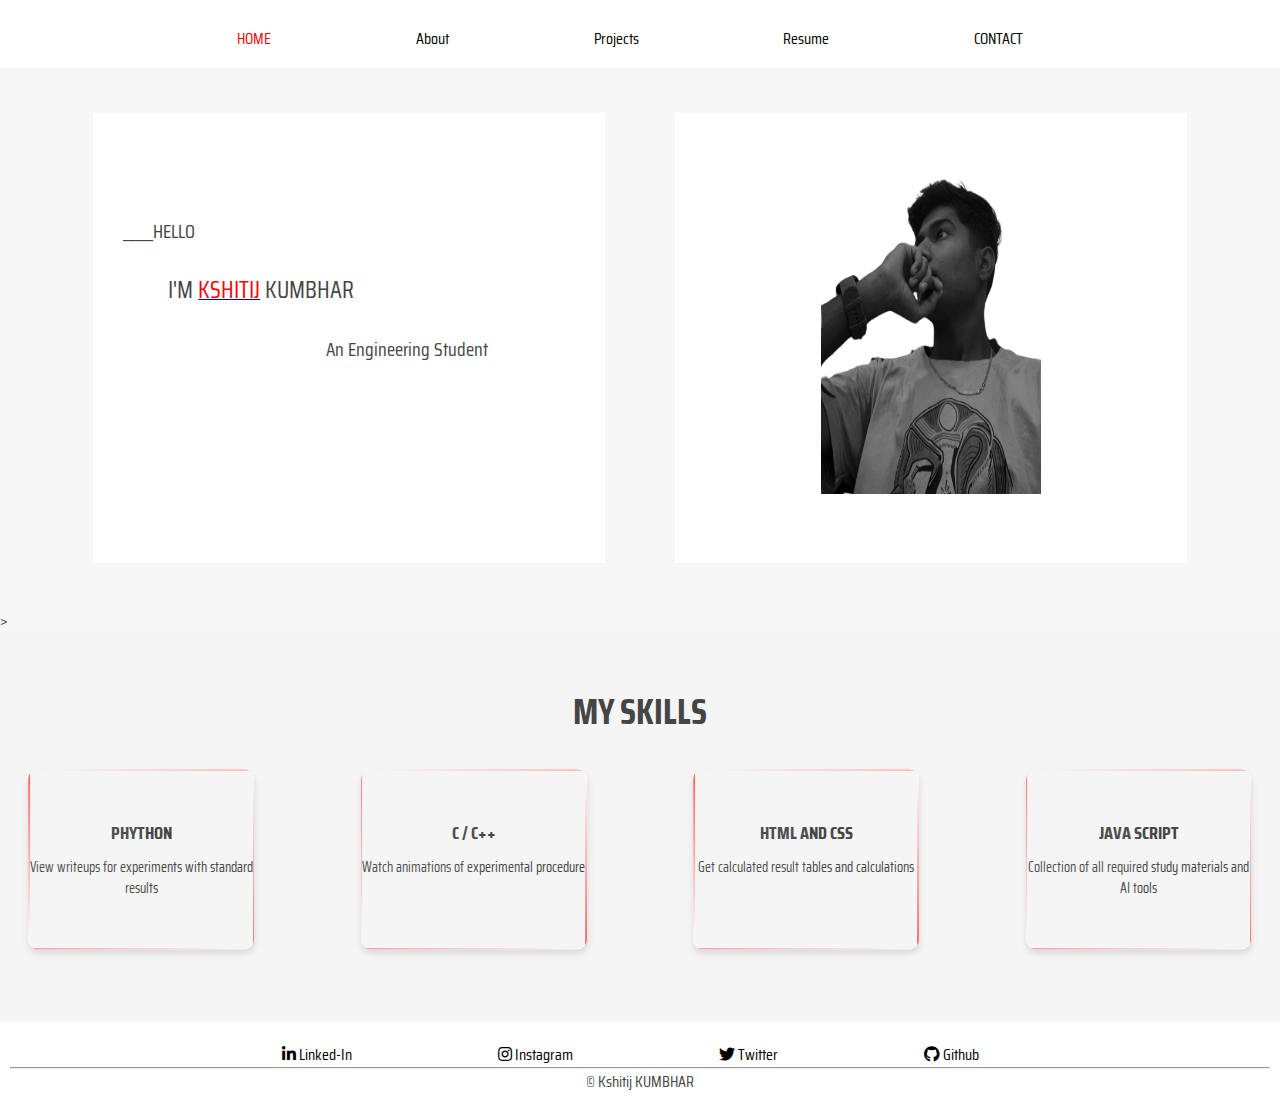
<file: index.html>
<!DOCTYPE html>
<html lang="en">
  <head>
    <meta charset="UTF-8" />
    <meta name="viewport" content="width=device-width, initial-scale=1.0" />
    <title>Mechanics Educational Website</title>
    <link rel="stylesheet" href="style.css" />
    <link rel="stylesheet"href="https://fonts.googleapis.com/icon?family=Material+Icons"/>
    <link rel="stylesheet" href="https://cdnjs.cloudflare.com/ajax/libs/font-awesome/5.15.3/css/all.min.css"/>
  </head>
  <body>
    <header>
      <nav>
        <ul>
          <li><a href="index.html"><span style="color: red">HOME</span></a></li>
          <li><a href="about.html">About</a></li>
          <li><a href="projects.html">Projects</a></li>
          <li><a href="resume.html">Resume</a></li>
          <li><a href="contact.html" class="hyper">CONTACT</a>
            <ul>
                <li><a href="tel:7058157357" class="hyper">CALL</a></li>
                <li><a href=mailto:"kumbharkshitij06@gmail.com" class="hyper">MAIL</a></li>
                <li><a href="./massage.html" class="hyper">JOIN ME</a></li>
            </ul></li>
        </ul>
      </nav>
    </header>
    <main>
      <section class="hero">
        <div class="sec1"><div class="hello">_____HELLO</div>
        <div class="name">I'M <a href="resume.html" class="kshitij"><span class="spa" style="color: red">KSHITIJ</span></a> KUMBHAR</div>
        <div class="info">An Engineering Student</div></div>
        <div class="sec2">
          <img src="pic.png"alt="LOADING" >
        </div>
      </section>
      >
      <section class="features">
        <h2>MY SKILLS</h2>
        <div class="feature-grid">
          <div class="feature">
            
              <span></span>
              <span></span>
              <span></span>
              <span></span>
              <h3>PHYTHON</h3>
              <p>View writeups for experiments with standard results</p>
            
          </div>

          <div class="feature">
              <span></span>
              <span></span>
              <span></span>
              <span></span>
              
              <h3> C / C++</h3>
              <p>Watch animations of experimental procedure</p>
        
          </div>

          <div class="feature">
            
              <span></span>
              <span></span>
              <span></span>
              <span></span>
              
              <h3>HTML AND CSS</h3>
              <p>Get calculated result tables and calculations</p>
            
          </div>

          <div class="feature"> 
            
              <span></span>
              <span></span>
              <span></span>
              <span></span>
              <h3>JAVA SCRIPT</h3>
              <p>Collection of all required study materials and AI tools</p>
            
          </div>
        </div>
      </section>
    </main>
    <footer>
      <nav>
        <ul>
          <li><a href="https://www.linkedin.com/in/kshitij-kumbhar-4129712a3/" class="hyper"> <i class="fab fa-linkedin-in"></i>  Linked-In</a></li>
          <li><a href="https://www.instagram.com/kshitij___x07/" class="hyper"><i class="fab fa-instagram"></i>  Instagram</a></li>
          <li><a href="#" class="hyper"><i class="fab fa-twitter"></i>  Twitter</a></li>
          <li><a href="https://github.com/kshitijx07" class="hyper"><i class="fab fa-github"></i>  Github</a></li>
        </ul>
      </nav>
      <hr>
      <p>&copy Kshitij KUMBHAR</p>
    </footer>
  </body>
</html>
</file>
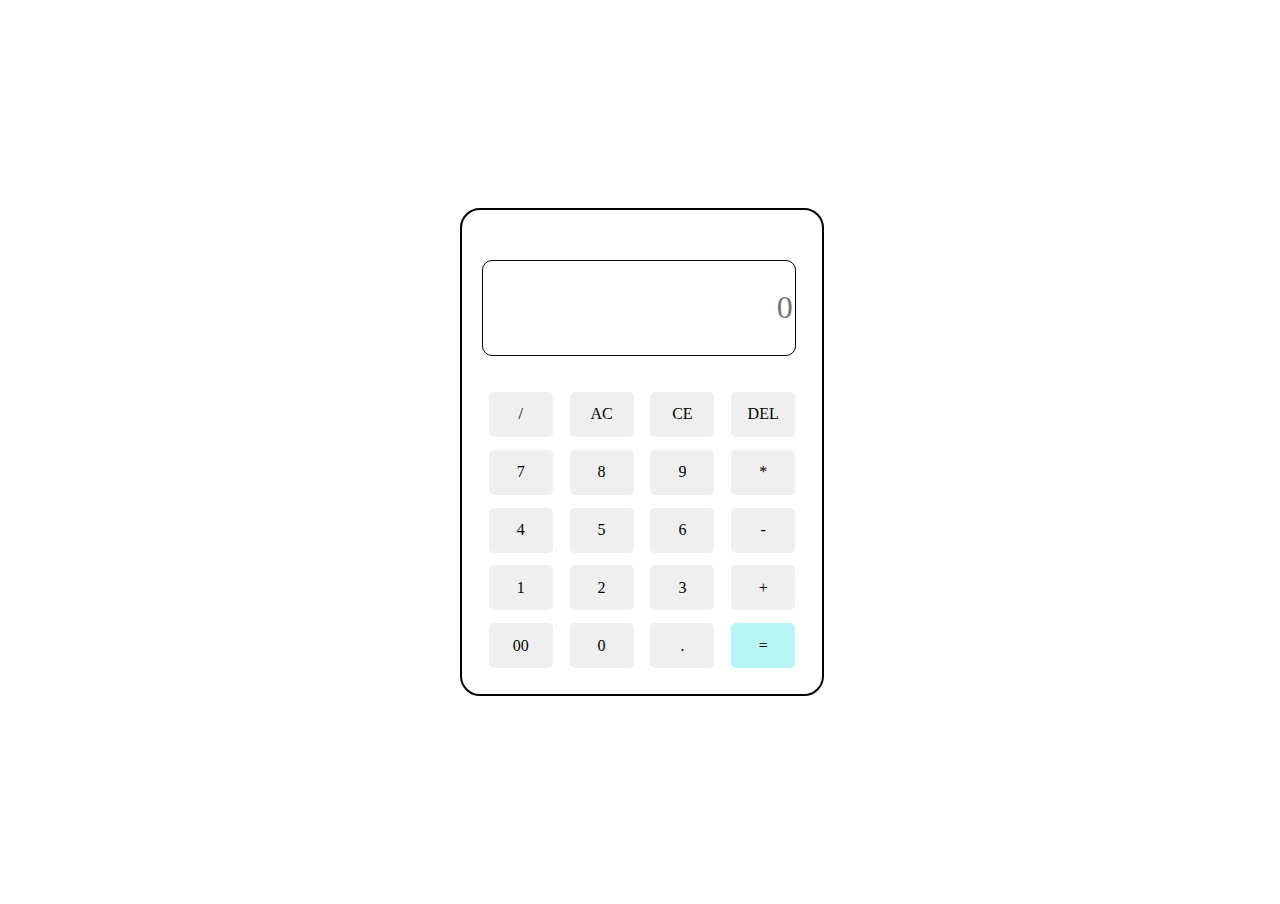
<file: BASIC CACULATOR/index.html>
<!DOCTYPE html>
<html lang="en">
<head>
    <meta charset="UTF-8">
    <meta name="viewport" content="width=device-width, initial-scale=1.0">
    <title>Document</title>
    <link rel="stylesheet" href="style.css">
    
</head>
<body>
    <div class="cla">
        <input type="text" placeholder="0" id="inputBox">
        <div>
            <button>/</button>
            <button>AC</button>
            <button>CE</button>
            <button>DEL</button>
        </div>
        
        <div>
            <button>7</button>
            <button>8</button>
            <button>9</button>
            <button>*</button>
        </div>
        <div>
            <button>4</button>
            <button>5</button>
            <button>6</button>
            <button> - </button>
        </div>
        <div>
            <button>1</button>
            <button>2</button>
            <button>3</button>
            <button>+</button>
        </div>
        <div>
            <button>00</button>
            <button>0</button>
            <button>.</button>
            <button id="eq">=</button>
        </div>
    </div>
    <script src="java.js"></script>
</body>
</html>
</file>
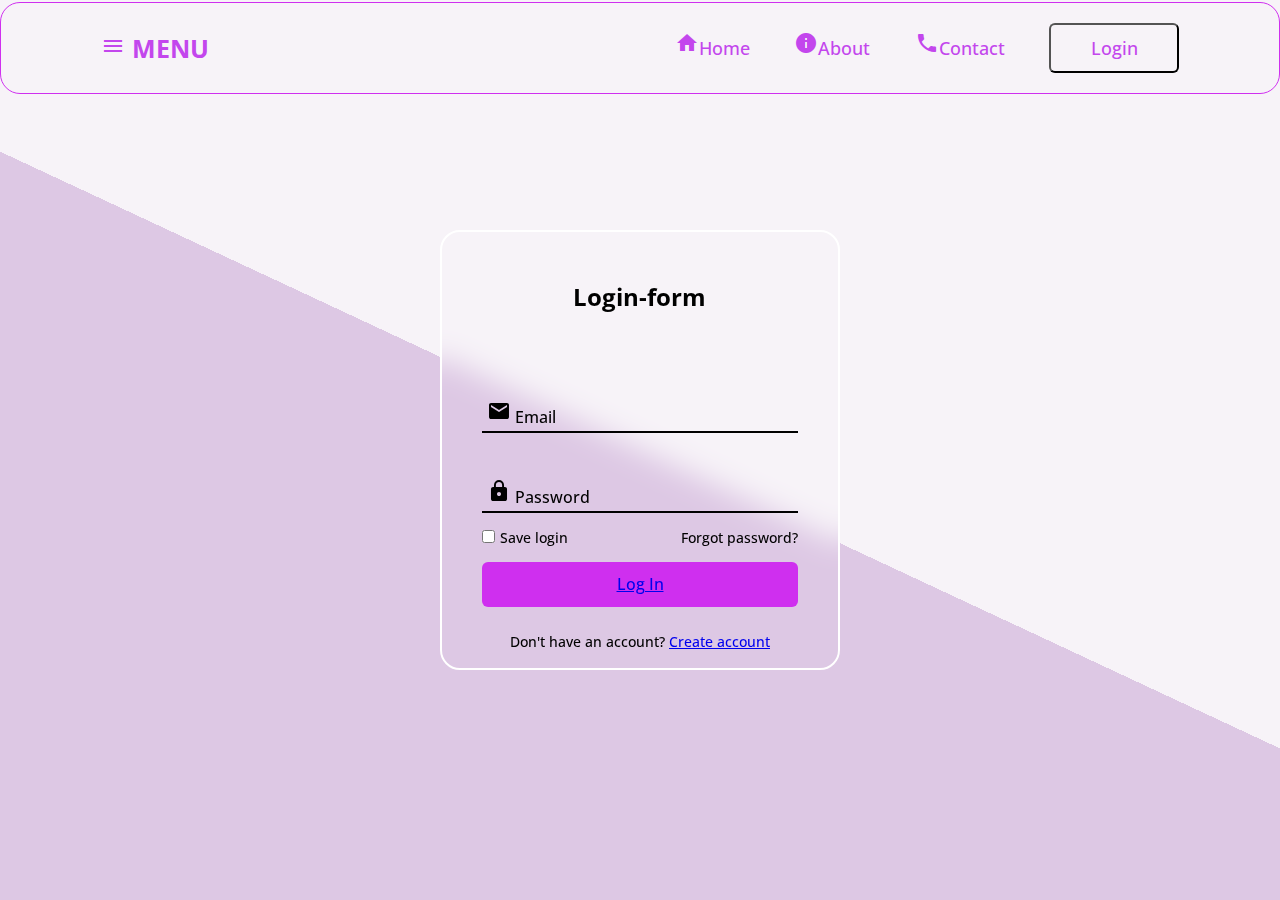
<file: profectional login page/index.html>
<!DOCTYPE html>
<html lang="en">
<head>
    <meta charset="UTF-8">
    <meta name="viewport" content="width=device-width, initial-scale=1.0">
    <title>Login-Page</title>
    <link rel="stylesheet" href="style.css">
    <link
    rel="stylesheet"
    href="https://fonts.googleapis.com/icon?family=Material+Icons"
  />
</head>
<body>
    <div class="header">
        <header>
            <h2 class="logo"><i class="material-icons">menu</i>  MENU</h2>
            <nav class="navi">
                <a href="#"><i class="material-icons">home</i>Home</a>
                <a href="#"><i class="material-icons">info</i>About </a>
                <a href="#"><i class="material-icons">call</i>Contact</a>
                <button class="login">Login</button>
            </nav>
        </header>

    </div >
    
    <div class="wapper">
        <div class="formbox"> 
            <Form>
                <div class="h2"><h2>Login-form</h2></div>
            <div class="input-field">
                <input type="text" required />
                <label><i class="material-icons">email</i> Email</label>
            </div>
            <div class="input-field">
                <input type="password" required />
                <label><i class="material-icons">lock</i> Password</label>
            </div>
            <div class="forget">
                <label for="Save-login">
                    <input type="checkbox" id="Save-login" />Save login
                </label>
                <a href="#">Forgot password?</a>
            </div>
            <button type="submit" class="btn"><a href="./project-1 im/practice web.html">Log In</a></button>
            <div class="Create-account">
                <p>Don't have an account? <a href="#">Create account</a></p>
            </div>
            </Form>
        </div>

    </div>
</body>
</html>
</file>
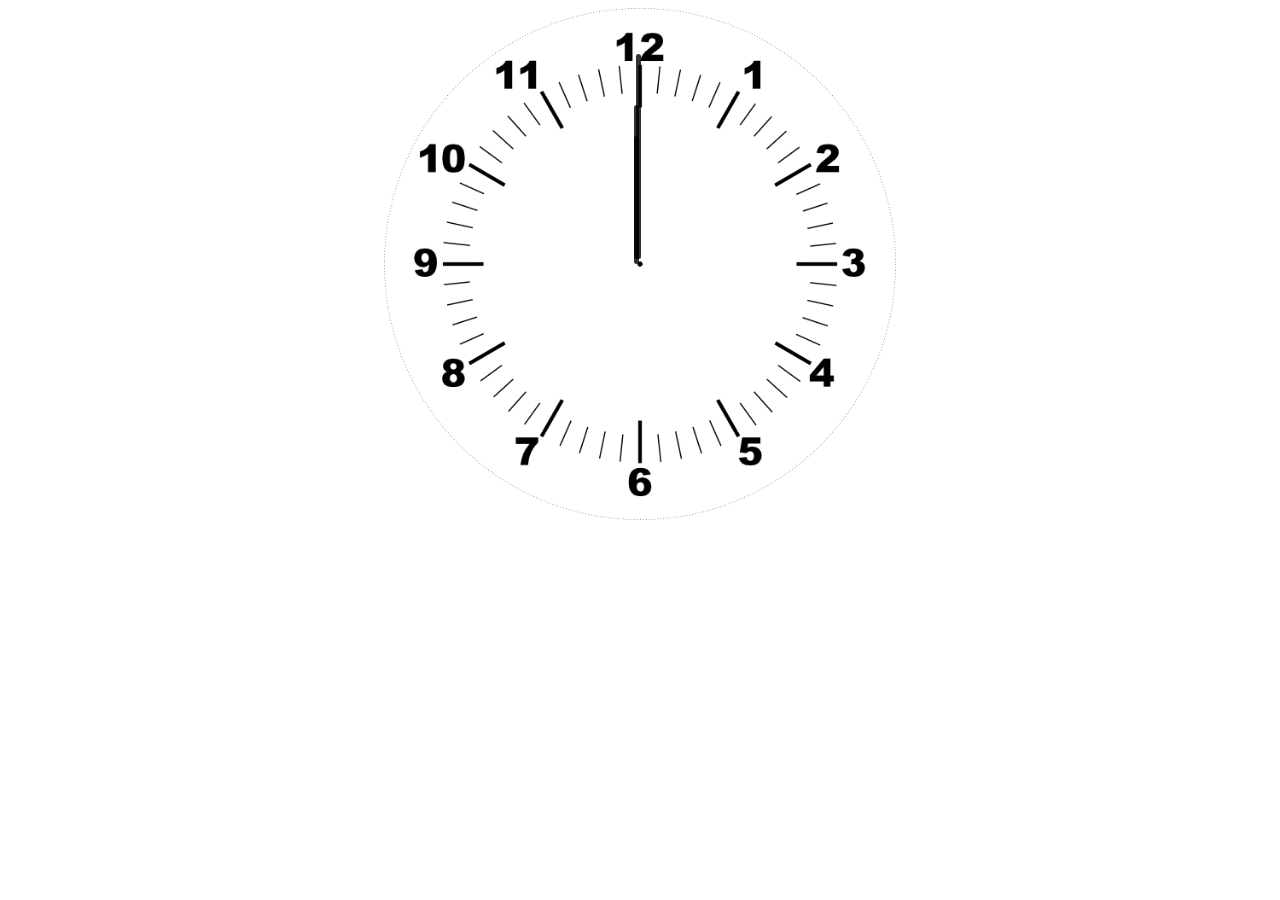
<file: Project-2 Clock/index.html>
<!DOCTYPE html>
<html lang="en">
<head>
    <meta charset="UTF-8">
    <meta name="viewport" content="width=device-width, initial-scale=1.0">
    <title>Clock</title>
    <link rel="stylesheet" href="style.css">
    <script src="work.js"></script>
</head>
<body>
    <div id="clockContainer">
        <div id="hour"></div>
        <div id="minute"></div>
        <div id="second"></div>
    </div>
</body>
</html>
</file>
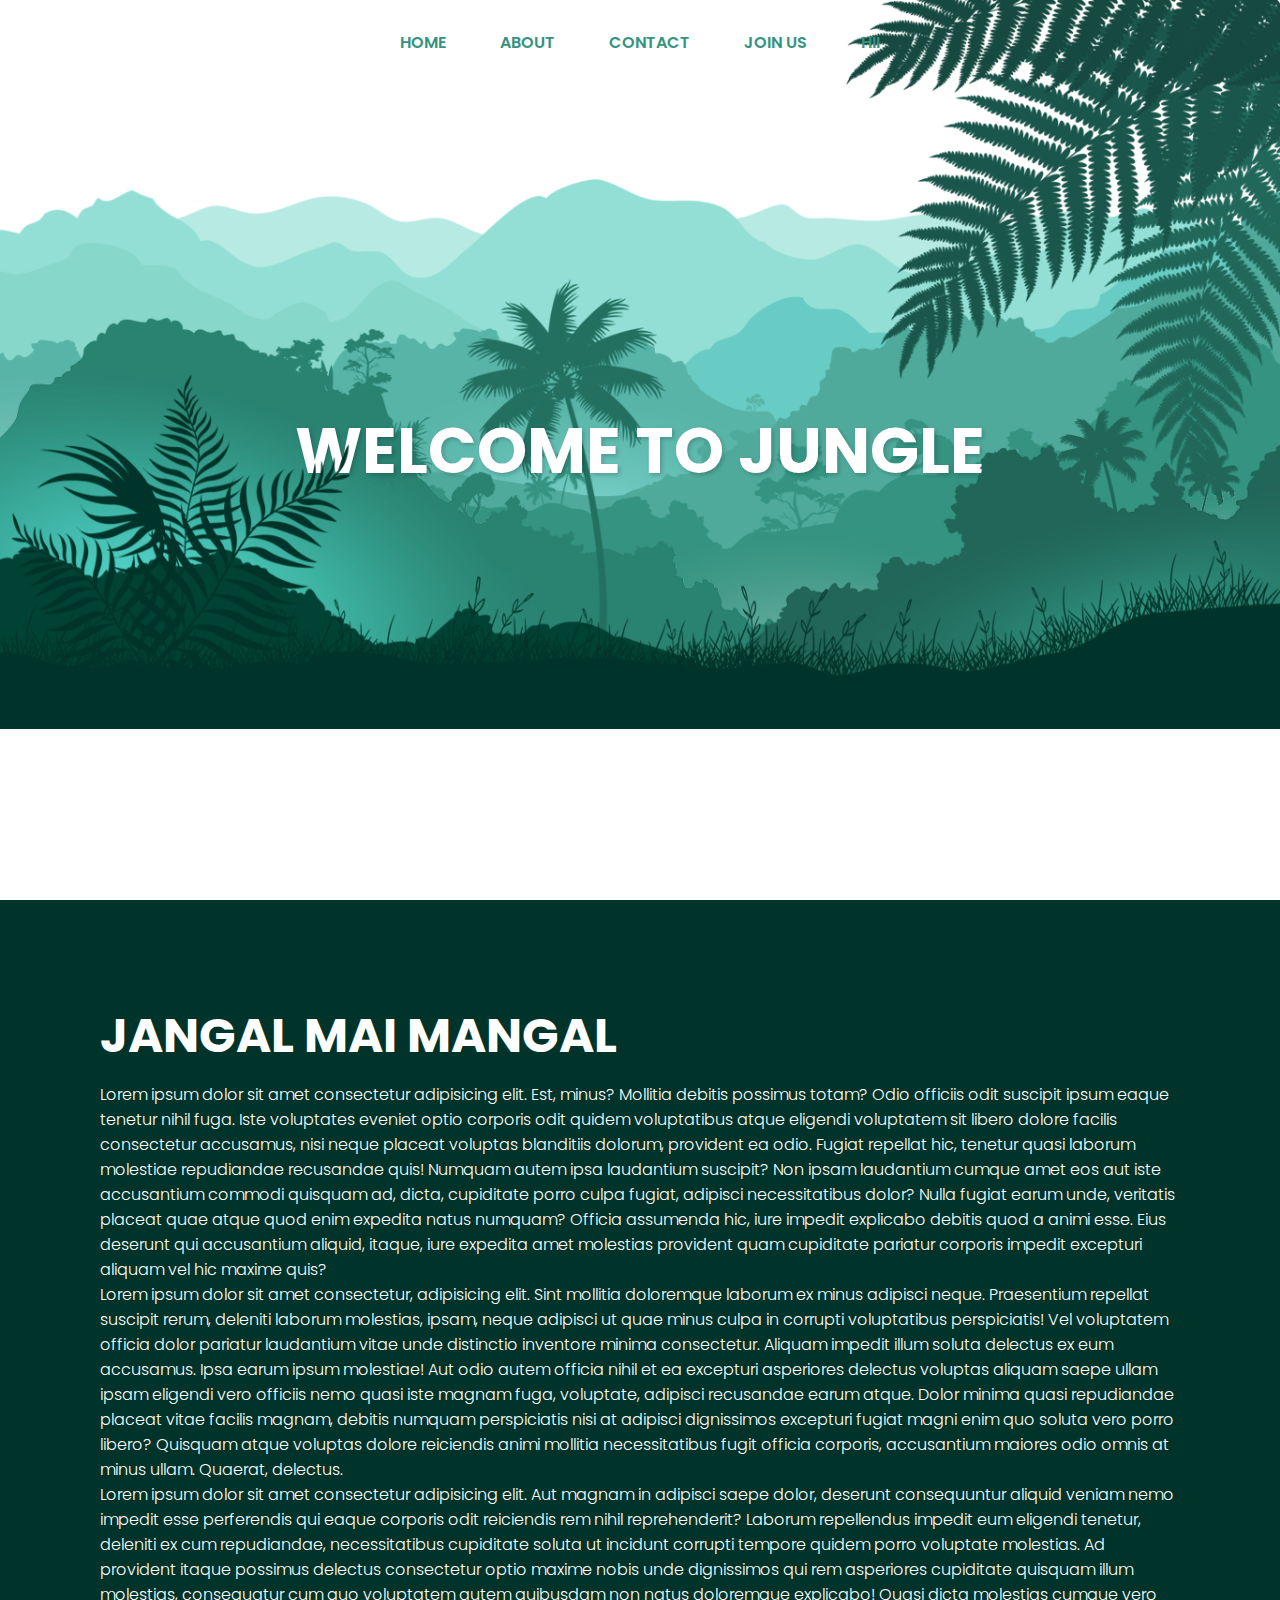
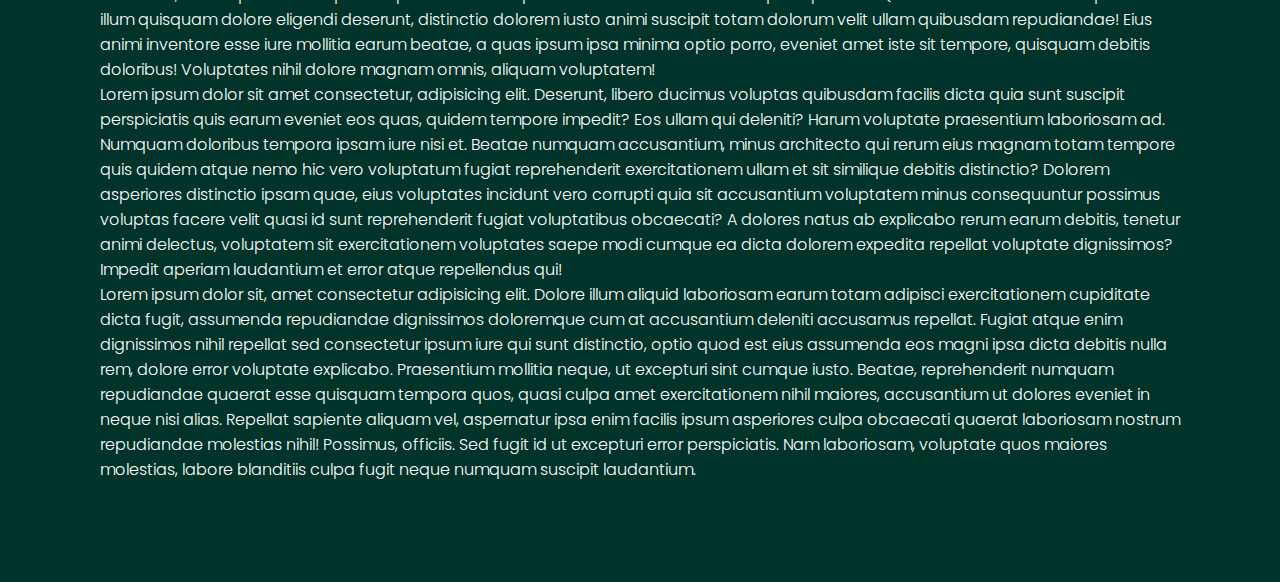
<file: Project-5 Parallax web/index.html>
<!DOCTYPE html>
<html lang="en">


<head>
    <meta charset="UTF-8">
    <meta http-equiv="X-UA-Compatible" content="IE=edge">
    <meta name="viewport" content="width=device-width, initial-scale=1.0">
    <title>Parallax Scrolling Website</title>
    <link rel="stylesheet" href="style.css">
    
</head>

<body>
    <header>
        <nav class="navigation">
            <a href="#">HOME</a>
            <a href="#">ABOUT</a>
            <a href="#">CONTACT</a>
            <a href="#">JOIN US</a>
            <a href="#">HII</a>
        </nav>
    </header>
    <section class="parallax">
        <img src="hill1.png" alt="none" id="hill1">
        <img src="hill2.png" alt="none" id="hill2">
        <img src="hill3.png" alt="none" id="hill3">
        <img src="hill4.png" alt="none" id="hill4">
        <img src="hill5.png" alt="none" id="hill5">
        <img src="tree.png" alt="none" id="tree">
        <h2 id="text">WELCOME TO JUNGLE</h2>
        <img src="leaf.png" alt="none" id="leaf">
        <img src="hill5.png" alt="none" id="hill5">
        <img src="plant.png" alt="none" id="plant">
    </section>
    <section class="sec">
        <h2>JANGAL MAI MANGAL</h2>
        <p>Lorem ipsum dolor sit amet consectetur adipisicing elit. Est, minus? Mollitia debitis possimus totam? Odio officiis odit suscipit ipsum eaque tenetur nihil fuga. Iste voluptates eveniet optio corporis odit quidem voluptatibus atque eligendi voluptatem sit libero dolore facilis consectetur accusamus, nisi neque placeat voluptas blanditiis dolorum, provident ea odio. Fugiat repellat hic, tenetur quasi laborum molestiae repudiandae recusandae quis! Numquam autem ipsa laudantium suscipit? Non ipsam laudantium cumque amet eos aut iste accusantium commodi quisquam ad, dicta, cupiditate porro culpa fugiat, adipisci necessitatibus dolor? Nulla fugiat earum unde, veritatis placeat quae atque quod enim expedita natus numquam? Officia assumenda hic, iure impedit explicabo debitis quod a animi esse. Eius deserunt qui accusantium aliquid, itaque, iure expedita amet molestias provident quam cupiditate pariatur corporis impedit excepturi aliquam vel hic maxime quis?
            <br>
            Lorem ipsum dolor sit amet consectetur, adipisicing elit. Sint mollitia doloremque laborum ex minus adipisci neque. Praesentium repellat suscipit rerum, deleniti laborum molestias, ipsam, neque adipisci ut quae minus culpa in corrupti voluptatibus perspiciatis! Vel voluptatem officia dolor pariatur laudantium vitae unde distinctio inventore minima consectetur. Aliquam impedit illum soluta delectus ex eum accusamus. Ipsa earum ipsum molestiae! Aut odio autem officia nihil et ea excepturi asperiores delectus voluptas aliquam saepe ullam ipsam eligendi vero officiis nemo quasi iste magnam fuga, voluptate, adipisci recusandae earum atque. Dolor minima quasi repudiandae placeat vitae facilis magnam, debitis numquam perspiciatis nisi at adipisci dignissimos excepturi fugiat magni enim quo soluta vero porro libero? Quisquam atque voluptas dolore reiciendis animi mollitia necessitatibus fugit officia corporis, accusantium maiores odio omnis at minus ullam. Quaerat, delectus.
            <br>
            Lorem ipsum dolor sit amet consectetur adipisicing elit. Aut magnam in adipisci saepe dolor, deserunt consequuntur aliquid veniam nemo impedit esse perferendis qui eaque corporis odit reiciendis rem nihil reprehenderit? Laborum repellendus impedit eum eligendi tenetur, deleniti ex cum repudiandae, necessitatibus cupiditate soluta ut incidunt corrupti tempore quidem porro voluptate molestias. Ad provident itaque possimus delectus consectetur optio maxime nobis unde dignissimos qui rem asperiores cupiditate quisquam illum molestias, consequatur cum quo voluptatem autem quibusdam non natus doloremque explicabo! Quasi dicta molestias cumque vero illum quisquam dolore eligendi deserunt, distinctio dolorem iusto animi suscipit totam dolorum velit ullam quibusdam repudiandae! Eius animi inventore esse iure mollitia earum beatae, a quas ipsum ipsa minima optio porro, eveniet amet iste sit tempore, quisquam debitis doloribus! Voluptates nihil dolore magnam omnis, aliquam voluptatem!
            <br>
            Lorem ipsum dolor sit amet consectetur, adipisicing elit. Deserunt, libero ducimus voluptas quibusdam facilis dicta quia sunt suscipit perspiciatis quis earum eveniet eos quas, quidem tempore impedit? Eos ullam qui deleniti? Harum voluptate praesentium laboriosam ad. Numquam doloribus tempora ipsam iure nisi et. Beatae numquam accusantium, minus architecto qui rerum eius magnam totam tempore quis quidem atque nemo hic vero voluptatum fugiat reprehenderit exercitationem ullam et sit similique debitis distinctio? Dolorem asperiores distinctio ipsam quae, eius voluptates incidunt vero corrupti quia sit accusantium voluptatem minus consequuntur possimus voluptas facere velit quasi id sunt reprehenderit fugiat voluptatibus obcaecati? A dolores natus ab explicabo rerum earum debitis, tenetur animi delectus, voluptatem sit exercitationem voluptates saepe modi cumque ea dicta dolorem expedita repellat voluptate dignissimos? Impedit aperiam laudantium et error atque repellendus qui!
            <br>
            Lorem ipsum dolor sit, amet consectetur adipisicing elit. Dolore illum aliquid laboriosam earum totam adipisci exercitationem cupiditate dicta fugit, assumenda repudiandae dignissimos doloremque cum at accusantium deleniti accusamus repellat. Fugiat atque enim dignissimos nihil repellat sed consectetur ipsum iure qui sunt distinctio, optio quod est eius assumenda eos magni ipsa dicta debitis nulla rem, dolore error voluptate explicabo. Praesentium mollitia neque, ut excepturi sint cumque iusto. Beatae, reprehenderit numquam repudiandae quaerat esse quisquam tempora quos, quasi culpa amet exercitationem nihil maiores, accusantium ut dolores eveniet in neque nisi alias. Repellat sapiente aliquam vel, aspernatur ipsa enim facilis ipsum asperiores culpa obcaecati quaerat laboriosam nostrum repudiandae molestias nihil! Possimus, officiis. Sed fugit id ut excepturi error perspiciatis. Nam laboriosam, voluptate quos maiores molestias, labore blanditiis culpa fugit neque numquam suscipit laudantium.
        </p>
    </section>
    <script src="script.js"></script>

</body>

</html>
</file>
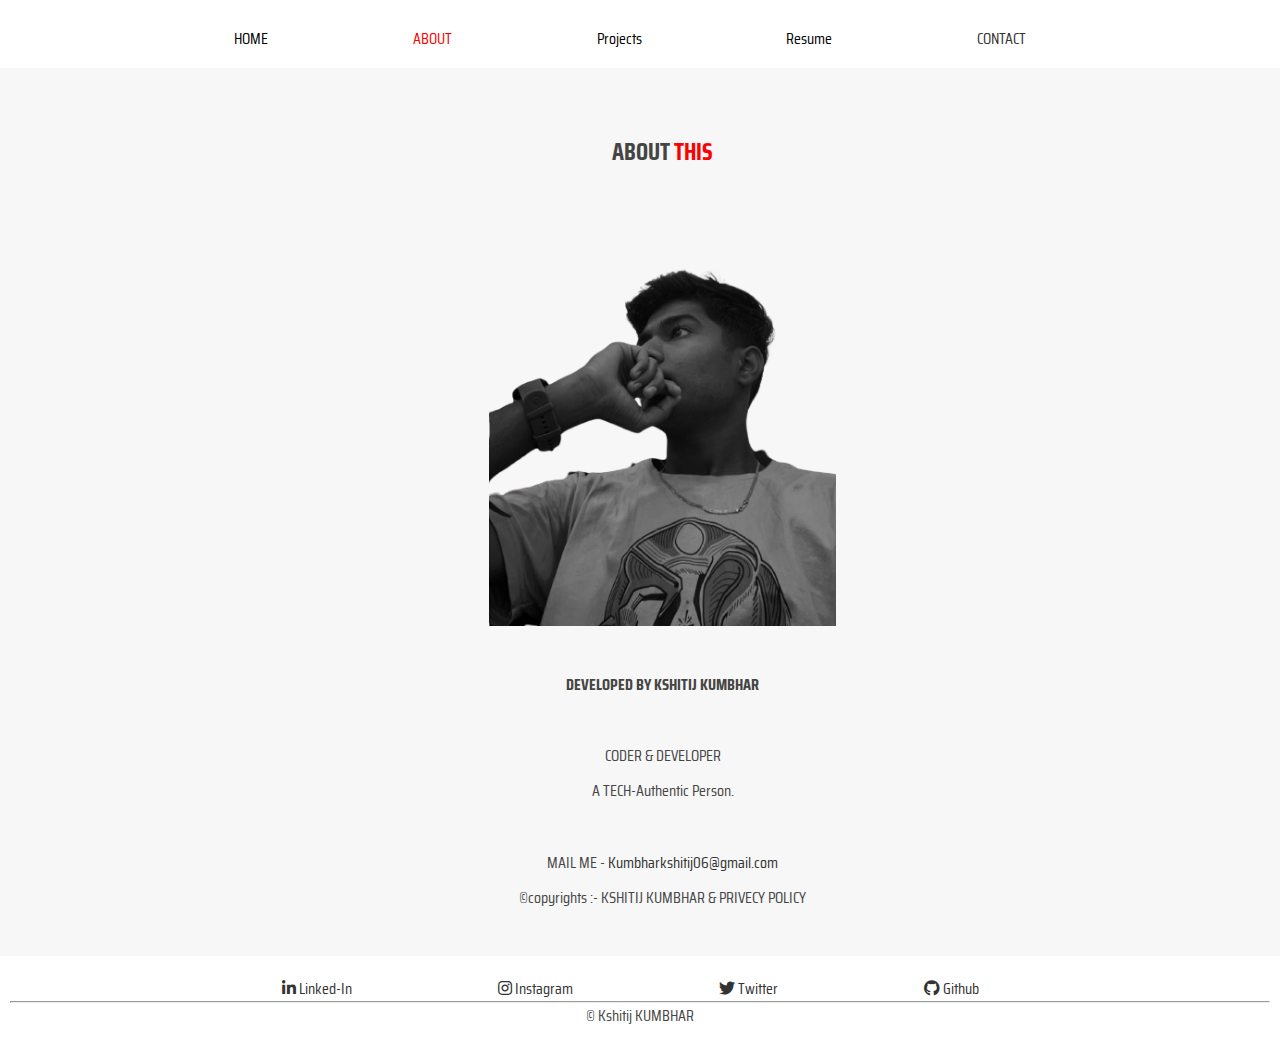
<file: about.html>
<!DOCTYPE html>
<html lang="en">
<head>
    <meta charset="UTF-8">
    <meta name="viewport" content="width=device-width, initial-scale=1.0">
    <title>Kshitij Kumbhar :- a Software Engineer</title>
    <meta name="title" content="Portfolio">
    <meta name="description" content="This web is made by Kshitij Kumbhar">
    <link rel="shortcut icon" href="./favicon.svg" type="image/svg+xml">
    <link rel="stylesheet" href="about.css">
    <link rel="stylesheet"href="https://fonts.googleapis.com/icon?family=Material+Icons"/>
    <link rel="stylesheet" href="https://cdnjs.cloudflare.com/ajax/libs/font-awesome/5.15.3/css/all.min.css"/>
</head>
<body>
    <header>
        <nav>
          <ul>
            <li><a href="index.html">HOME</a></li>
            <li><a href="about.html"><span style="color: red">ABOUT</span></a></li>
            <li><a href="projects.html">Projects</a></li>
            <li><a href="resume.html">Resume</a></li>
            <li><a href="contact.html" class="hyper">CONTACT</a></li>
          </ul>
        </nav>
      </header>
    <main>
        <div class="exps">

        <div class="h1"><h1>ABOUT <span class="spa" style="color: red">THIS</span></h1></div>
        <br>
        <img src="pic.png" width="50%" alt="404 NOT FOUND">
        <br>
        <h2>DEVELOPED BY KSHITIJ KUMBHAR</h2>
        <br>
        <p>CODER & DEVELOPER</p>
        <p>A TECH-Authentic Person.</p>
        <br>
        <p>MAIL ME - <a href=mailto:"kumbharkshitij06@gmail.com" class="hyper"> Kumbharkshitij06@gmail.com</a></p>
        <p>&copy;copyrights :- KSHITIJ KUMBHAR  &  PRIVECY POLICY</p>
        </div>
    </main>

    <footer>
        <nav>
          <ul>
            <li><a href="https://www.linkedin.com/in/kshitij-kumbhar-4129712a3/" class="hyper"> <i class="fab fa-linkedin-in"></i>  Linked-In</a></li>
            <li><a href="https://www.instagram.com/kshitij___x07/" class="hyper"><i class="fab fa-instagram"></i>  Instagram</a></li>
            <li><a href="#" class="hyper"><i class="fab fa-twitter"></i>  Twitter</a></li>
            <li><a href="https://github.com/kshitijx07" class="hyper"><i class="fab fa-github"></i>  Github</a></li>
          </ul>
        </nav>
        <hr>
        <p>&copy Kshitij KUMBHAR</p>
      </footer>
</body>
</html
</file>
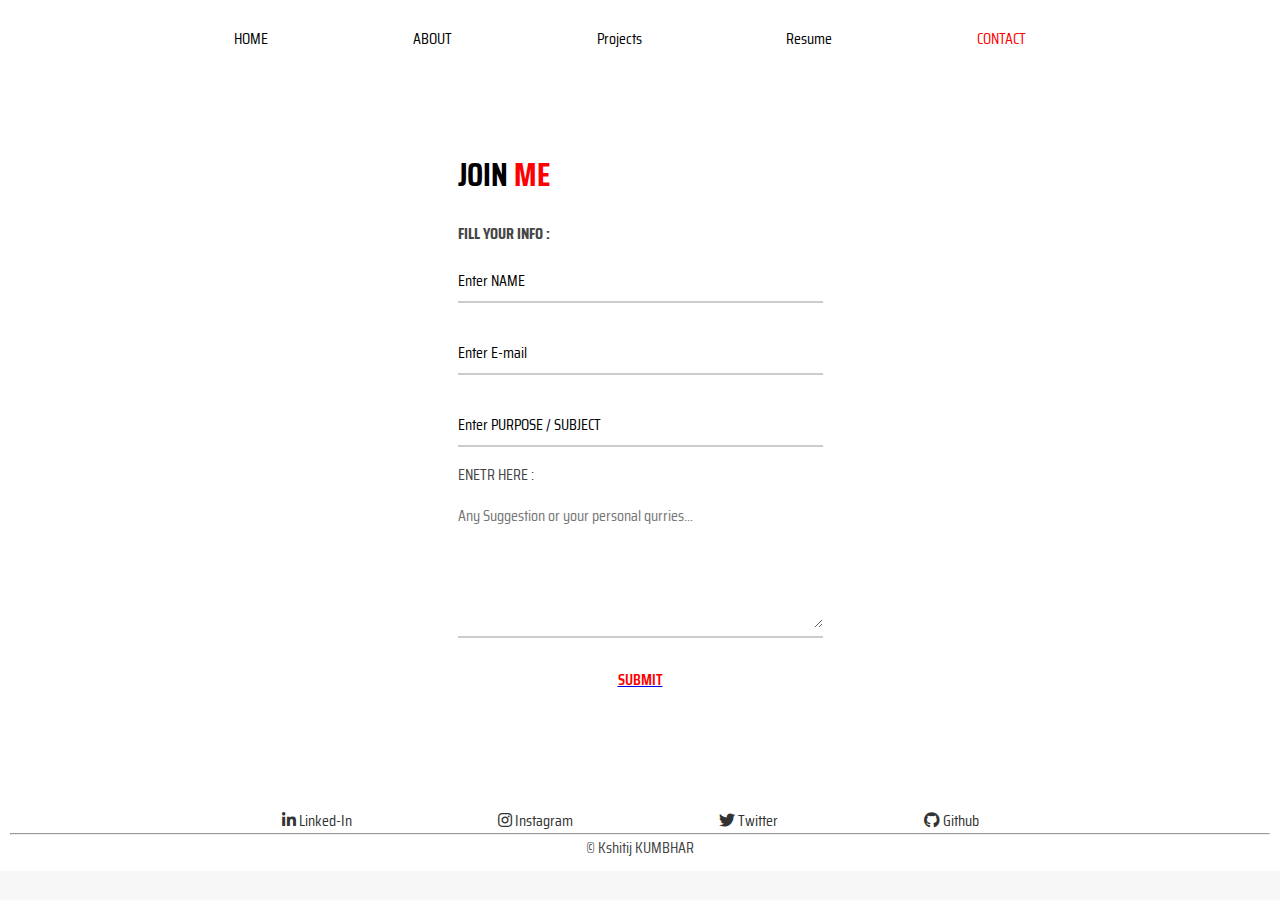
<file: contact.html>
<!DOCTYPE html>
<html lang="en">
<head>
    <meta charset="UTF-8">
    <meta name="viewport" content="width=device-width, initial-scale=1.0">
    <title>Kshitij Kumbhar :- a Software Engineer</title>
    <meta name="title" content="Portfolio">
    <meta name="description" content="This web is made by Kshitij Kumbhar">
    <link rel="shortcut icon" href="./favicon.svg" type="image/svg+xml">
    <link rel="stylesheet" href="contact.css">
    <link rel="stylesheet"href="https://fonts.googleapis.com/icon?family=Material+Icons"/>
    <link rel="stylesheet" href="https://cdnjs.cloudflare.com/ajax/libs/font-awesome/5.15.3/css/all.min.css"/>
</head>
<body>
    <header>
        <nav>
          <ul>
            <li><a href="index.html">HOME</a></li>
            <li><a href="about.html">ABOUT</a></li>
            <li><a href="projects.html">Projects</a></li>
            <li><a href="resume.html">Resume</a></li>
            <li><a href="contact.html" class="hyper"><span style="color: red">CONTACT</span></a></li>
          </ul>
        </nav>
      </header>
      <section>
        <main>
          <div>
            <h2>JOIN <span class="spn" style="color: red">ME</span></h2>
            <div class="container">
                <form action="#">
                    <h3>FILL YOUR INFO :</h3>
                    <div class="input-field">
                        <input type="text" required />
                        <label>Enter NAME</label>
                    </div>
                    <div class="input-field">
                        <input type="text" required />
                        <label>Enter E-mail</label>
                    </div>
                    <div class="input-field">
                        <input type="text" required />
                        <label>Enter PURPOSE / SUBJECT</label>
                    </div>
                    <label> ENETR HERE :</label>
                    <div class="input-field">
                        <textarea name="explain" id="explain" cols="50" rows="5" placeholder="Any Suggestion or your personal qurries..."></textarea>
                        
                    </div>
                    <button type="submit" ><a href="./submit.html"><span style="color: red">SUBMIT</span></a></button>
            </form>
        </div>
    </main>
    
        <footer>
            <nav>
              <ul>
                <li><a href="https://www.linkedin.com/in/kshitij-kumbhar-4129712a3/" class="hyper"> <i class="fab fa-linkedin-in"></i>  Linked-In</a></li>
                <li><a href="https://www.instagram.com/kshitij___x07/" class="hyper"><i class="fab fa-instagram"></i>  Instagram</a></li>
                <li><a href="#" class="hyper"><i class="fab fa-twitter"></i>  Twitter</a></li>
                <li><a href="https://github.com/kshitijx07" class="hyper"><i class="fab fa-github"></i>  Github</a></li>
              </ul>
            </nav>
            <hr>
            <p>&copy Kshitij KUMBHAR</p>
          </footer>
      </section>
    
</body>
</html
</file>
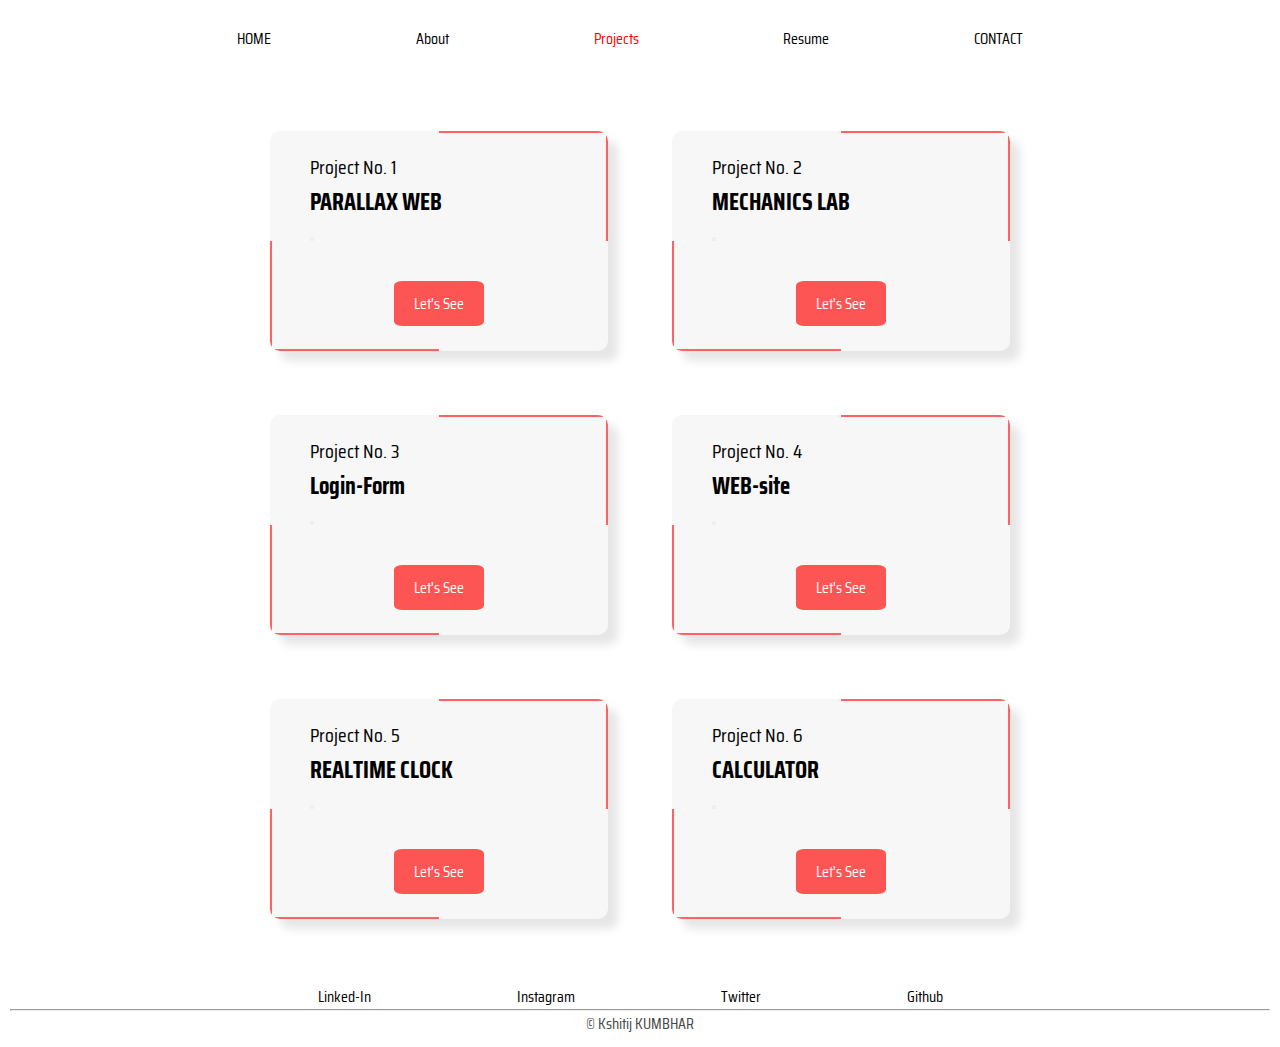
<file: projects.html>
<!DOCTYPE html>
<html lang="en">

<head>
    <meta charset="UTF-8">
    <meta name="viewport" content="width=device-width, initial-scale=1.0">
    <title>Mechanics Lab</title>
    <link rel="stylesheet" href="projects.css">
</head>

<body>
    <header>
        <nav>
          <ul>
            <li><a href="index.html">HOME</a></li>
            <li><a href="about.html">About</a></li>
            <li><a href="projects.html"><span style="color: red">Projects</span></a></li>
            <li><a href="resume.html">Resume</a></li>
            <li><a href="contact.html" class="hyper">CONTACT</a>
              <ul>
                  <li><a href="tel:7058157357" class="hyper">CALL</a></li>
                  <li><a href=mailto:"kumbharkshitij06@gmail.com" class="hyper">MAIL</a></li>
                  <li><a href="./massage.html" class="hyper">JOIN ME</a></li>
              </ul></li>
          </ul>
        </nav>
      </header>
    <main>
        <div class="exps">
            <div class="experiment">
                <span></span>
        <span></span>
        <span></span>
        <span></span>
                <p>Project No. 1</p>
                <h2>PARALLAX WEB</h2>
                <button><a href="./Project-5 Parallax web/index.html">Let's See</a></button>
            </div>
            <div class="experiment">
                <span></span>
        <span></span>
        <span></span>
        <span></span>
                <p>Project No. 2</p>
                <h2>MECHANICS LAB</h2>
                 <button><a href="https://kshitijx07.github.io/mech-it-easy/">Let's See</a></button>
            </div>
            <div class="experiment">
                <span></span>
        <span></span>
        <span></span>
        <span></span>
                <p>Project No. 3</p>
                <h2>Login-Form</h2>
                 <button><a href="./Project-3 login-form/index.html">Let's See</a></button>
            </div>
            <div class="experiment">
                <span></span>
        <span></span>
        <span></span>
        <span></span>
                <p>Project No. 4</p>
                <h2>WEB-site</h2>
                <a href="./profectional login page/index.html"> <button>Let's See</</button> </a>
            </div>
            <div class="experiment">
                <span></span>
        <span></span>
        <span></span>
        <span></span>
                <p>Project No. 5</p>
                <h2>REALTIME CLOCK</h2>
                <a href="./Project-2 Clock/index.html"> <button>Let's See</</button> </a>
            </div>
            <div class="experiment">
                <span></span>
        <span></span>
        <span></span>
        <span></span>
                <p>Project No. 6</p>
                <h2>CALCULATOR</h2>
                <a href="./BASIC CACULATOR/index.html"> <button>Let's See</</button> </a>
            </div>
           
    </main>

    <footer>
        <nav>
          <ul>
            <li><a href="https://www.linkedin.com/in/kshitij-kumbhar-4129712a3/" class="hyper"> <i class="fab fa-linkedin-in"></i>  Linked-In</a></li>
            <li><a href="https://www.instagram.com/kshitij___x07/" class="hyper"><i class="fab fa-instagram"></i>  Instagram</a></li>
            <li><a href="#" class="hyper"><i class="fab fa-twitter"></i>  Twitter</a></li>
            <li><a href="https://github.com/kshitijx07" class="hyper"><i class="fab fa-github"></i>  Github</a></li>
          </ul>
        </nav>
        <hr>
        <p>&copy Kshitij KUMBHAR</p>
      </footer>
</body>

</html>
</file>
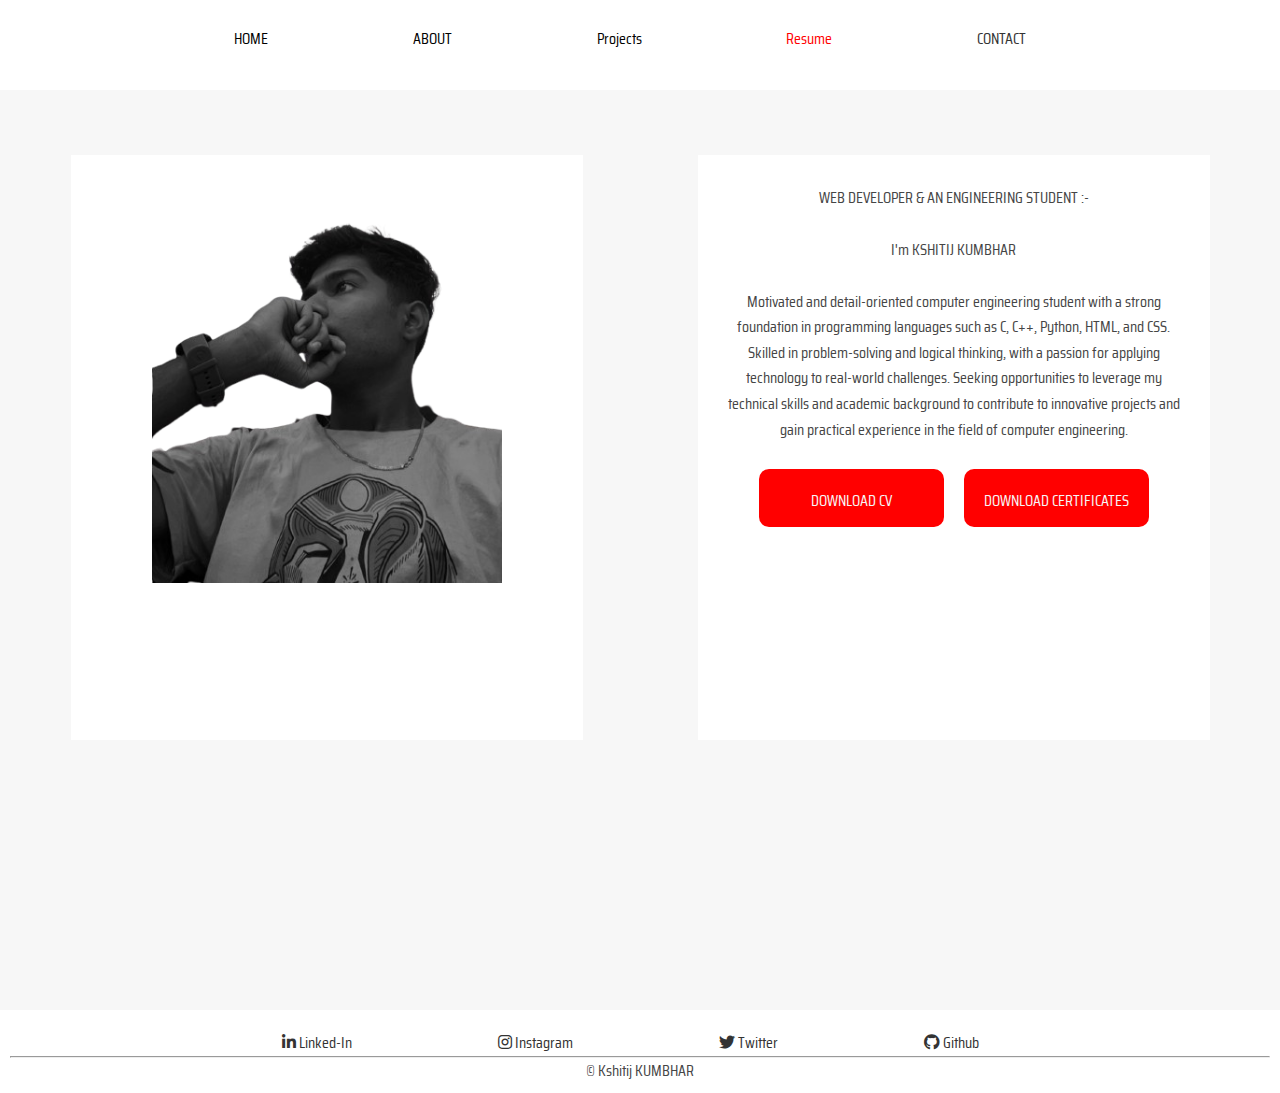
<file: resume copy.html>
<!DOCTYPE html>
<html lang="en">
<head>
    <meta charset="UTF-8">
    <meta name="viewport" content="width=device-width, initial-scale=1.0">
    <title>Kshitij Kumbhar :- a Software Engineer</title>
    <meta name="title" content="Portfolio">
    <meta name="description" content="This web is made by Kshitij Kumbhar">
    <link rel="shortcut icon" href="./favicon.svg" type="image/svg+xml">
    <link rel="stylesheet" href="resume.css">
    <link rel="stylesheet"href="https://fonts.googleapis.com/icon?family=Material+Icons"/>
    <link rel="stylesheet" href="https://cdnjs.cloudflare.com/ajax/libs/font-awesome/5.15.3/css/all.min.css"/>
</head>
<body>
    <header>
        <nav>
          <ul>
            <li><a href="index.html">HOME</a></li>
            <li><a href="about.html">ABOUT</a></li>
            <li><a href="projects.html">Projects</a></li>
            <li><a href="resume.html"><span style="color: red">Resume</span></a></li>
            <li><a href="contact.html" class="hyper">CONTACT</a></li>
          </ul>
        </nav>
      </header>
    <main>
        <section class="hero">
            <div class="sec1"><img src="pic.png"alt="LOADING"></div>
            <div class="sec2">
                <div class="hello">WEB DEVELOPER & AN ENGINEERING STUDENT :- </div>
                <div class="name">I'm KSHITIJ KUMBHAR</div>
                <div class="info"> <p>
                    Motivated and detail-oriented computer engineering student with a strong foundation in programming languages such as C, C++, Python, HTML, and CSS. Skilled in problem-solving and logical thinking, with a passion for applying technology to real-world challenges. Seeking opportunities to leverage my technical skills and academic background to contribute to innovative projects and gain practical experience in the field of computer engineering.
                    
                </p></div>
                <div class="bb"><button type="submit" ><a href="https://drive.google.com/file/d/1MRX6ogxCzBQbwWgEG4ZUL8_8KBc3dg2a/view?usp=drive_link" class="btn" >DOWNLOAD CV</a></button>
                    <button type="submit"><a href="https://drive.google.com/drive/folders/1sOuE8p7d7rwLe__x05WoWI-apw4MV3oc?usp=drive_link"class="btn" >DOWNLOAD CERTIFICATES</a></button></div>
            </div>
          </section>
    </main>

    <footer>
        <nav>
          <ul>
            <li><a href="https://www.linkedin.com/in/kshitij-kumbhar-4129712a3/" class="hyper"> <i class="fab fa-linkedin-in"></i>  Linked-In</a></li>
            <li><a href="https://www.instagram.com/kshitij___x07/" class="hyper"><i class="fab fa-instagram"></i>  Instagram</a></li>
            <li><a href="#" class="hyper"><i class="fab fa-twitter"></i>  Twitter</a></li>
            <li><a href="https://github.com/kshitijx07" class="hyper"><i class="fab fa-github"></i>  Github</a></li>
          </ul>
        </nav>
        <hr>
        <p>&copy Kshitij KUMBHAR</p>
      </footer>
</body>
</html
</file>
<file: style.css>
/* Global Styles */
@import url("https://fonts.googleapis.com/css2?family=Saira+Condensed:wght@100;200;300;400;500;600;700;800;900&display=swap");

* {
    box-sizing: border-box;
    margin: 0;
    padding: 0;
    font-family: "Saira Condensed";
    font-size: 1rem;

  }
  
  body {
    font-family: Arial, sans-serif;
    line-height: 1.6;
    color: #454545;
    background-color: #f7f7f7;
  }
  
  /* Header Styles */
  header {
    background-color: #ffffff;
    color: #000000;
    padding: 1em;
    text-align: center;
  }
  
  nav ul {
    list-style: none;
    margin: 0;
    padding: 10px 0px 0px 0px;
    display: flex;
    gap: 10%;
    justify-content: center;
  }
  
  nav li {
    margin-right: 20px;
  }
  
  nav a {
    color: #000000;
    text-decoration: none;
  }
  nav a:hover{
    color: #ff0000;
    font-size: 1.1rem;
    font-weight: 500;
  }
  nav ul ul {
    position: absolute;
    top: 100%;
    display: none;
}
nav ul ul li a:hover {
  background-color: #dfdede;
}

.navbar li:hover ul {
    display: block;
}
  /* Hero Section Styles */
  
  .hero {
    display: grid;
    grid-template-columns: repeat(2, 1fr);
    grid-gap: 5vw;
    padding-top: 5vh;
    padding-bottom: 5vh;
    padding-left: 10vh;
    padding-right: 10vh;
    width: 100%;
    justify-items: center;
    /* Add responsive styles */
    @media (max-width: 950px) {
      grid-template-columns: repeat(1, 1fr);
      padding-left: 20vh;
      padding-right: 20vh;
    }
    @media (max-width: 768px) {
      grid-template-columns: repeat(1, 1fr);
      padding-left: 10vh;
      padding-right: 10vh;
    }
    @media (max-width: 480px) {
      grid-template-columns: repeat(1, 1fr);
      padding-left: 5vh;
      padding-right: 5vh;
    }
  }
  
  .hero h1 {
    font-size: 3rem;
  }
  
  .hero button {
    background-color: #337ab7;
    color: #fff;
    border: none;
    padding: 10px 20px;
    font-size: 1.5rem;
    cursor: pointer;
  }
  .sec1{
    background-color: #fff;
    padding: 20% 30px;
    text-align: left;
    height: 50vh;
    width: 40vw;
    display: flex;
    flex-direction: column;
    gap: 10%;
    align-items: center;
    position: relative;
  }
  .hello{
    font-size: 1.2rem;
    width: 100%;
    margin-left: 0;
    margin-right: auto;
  }
  .name{
    font-size: 1.5rem;

    width: 100%;
margin-left: 20%;
  }
  .info{
    font-size: 1.2rem;

    width: 100%;
    margin-left: 45%;
    margin-right: auto;
  }
  .spa{
    font-size: 1.5rem;

  }
  .sec2{
    background-color: #fff;
    padding: 30px;
    text-align: center;
    height: 50vh;
    width: 40vw;
    display: flex;
    flex-direction: column;
    gap: 10%;
    align-items: center;
    position: relative;
  }
  img{
    align-self: center;
    width: 90%;
    height: 90%;
    max-width: 220px;
  }
  /* Features Section Styles */
  
  .features {
    background-color: #f5f5f5;
    padding: 50px 20px;
    text-align: center;
  }
  
  .features h2 {
    font-size: 36px;
    margin-bottom: 50px;
  }
  
  .feature-grid {
    display: grid;
    grid-template-columns: repeat(4, 1fr);
    grid-gap: 7vw;
  }
  
  .feature {
    background-color: #fff;
    box-shadow: 0 4px 6px rgba(0, 0, 0, 0.1);
    padding: 30px;
    text-align: left;
  }
  
  .feature img {
    width: 100%;
    height: auto;
    border-radius: 5px;
    margin-bottom: 20px;
  }
  
  .feature h3 {
    font-size: 18px;
    margin-bottom: 10px;
  }
  
  .feature p {
    font-size: 14px;
    line-height: 1.5;
  }
  
  /* Footer Styles */
  
  footer {
    background-color: #ffffff;
    color: #454545;
    padding: 10px;
    text-align: center;
    clear: both;
  }
  
  /* Responsive Styles */
  
@media (max-width: 1200px) {
    .feature-grid {
      grid-template-columns: repeat(3, 1fr);
    }
}
  
@media (max-width: 900px) {
    .feature-grid {
      grid-template-columns: repeat(2, 1fr);
    }
}
  
@media (max-width: 600px) {
    .feature-grid {
      grid-template-columns: repeat(1, 1fr);
    }
}

@media (max-width: 768px) {
    nav ul {
      flex-direction: column;
      gap: 0;
      align-items: center;
    }
    
    nav li {
      margin-right: 0;
      margin-bottom: 10px;
    }
}
  
  /* Hero Section Responsive Styles */
@media (max-width: 768px) {
    .hero {
      display: flex;
      flex-direction: column;
      align-items: center;
      height: auto;
      padding: 2rem 1rem;
      gap: 3vh;
    }
    
    .hero h1 {
      font-size: 1.4rem;
    }
    .hero p{
        font-size: 0.85rem;
    }
    
    .hero button {
      font-size: 1.2rem;
    }
}
 .feature{
    background-color: #f5f5f5;
    padding: 50px 0;
    text-align: center;;
    top: -62%;
    left: 50%;
    transform: translate(-50%,50%);
    color: #454545;
    overflow: hidden;
    position: relative;
    width: 93%;
    border-radius: 10px;
}
.feature::before{
    content: '';
    position: absolute;
    top: 2px;
    left: 2px;
    bottom: 2px;
    width: 50%;
    background: rgba(255, 255, 255, 0.05);
}
.feature:hover{
    height: 110%;
    transition: all .2s cubic-bezier(.5,.15,0,1);

}
.feature span:nth-child(1){
    position: absolute;
    top: 0;
    right: 0;
    width: 100%;
    height: 1.5px;
    background: linear-gradient(to right,#fdfdfd,rgb(254, 98, 98));
    animation: animate1 2s linear infinite;
}
@keyframes animate1{
    0%
    {
        transform:translateX(-100%) ;
    }
    100%
    {
        transform:translateX(100%) ;
    }
}
.feature span:nth-child(2){
    position: absolute;
    top: 0;
    right: 0;
    width: 1.5px;
    height: 100%;
    background: linear-gradient(to bottom,white,rgb(254, 98, 98));
    animation: animate2 2s linear infinite;
}
@keyframes animate2{
    0%
    {
        transform:translateY(-100%) ;
    }
    100%
    {
        transform:translateY(100%) ;
    }
}
.feature span:nth-child(3){
    position: absolute;
    bottom: 0;
    right: 0;
    width: 100%;
    height: 1.5px;
    background: linear-gradient(to left,#ffffff,rgb(254, 98, 98));
    animation: animate3 2s linear infinite;

}
@keyframes animate3{
    0%
    {
        transform:translateX(100%) ;
    }
    100%
    {
        transform:translateX(-100%) ;
    }
}
.feature span:nth-child(4){
    position: absolute;
    top: 0;
    left: 0;
    width: 1.5px;
    height: 100%;
    background: linear-gradient(to top,#ffffff,rgb(254, 98, 98));
    animation: animate4 2s linear infinite;

}
@keyframes animate4{
    0%
    {
        transform:translateY(100%) ;
    }
    100%
    {
        transform:translateY(-100%) ;
    }
}
</file>
<file: BASIC CACULATOR/style.css>
*{
    margin: 0;
    padding: 0;
    font-family: 'Times New Roman', Times, serif;

}
body{
    margin: 2px;
    height: 100vh;
    width: 100vw;
    display: flex;
    align-items: center;
    justify-content: center;
}
.cla{
    margin: 2px;
    border: 2px solid black;
    padding: 20px;
    border-radius: 20px;
}
input{
    width: 24vw;
    height: 10vh;
    padding: 2px;
    border: 1px solid black;
    border-radius: 10px;
    text-align: right;
    font-size: 2em;
    color: black;
    background-color: rgb(255, 255, 255);
    margin: 30px 0px;
}
button{
    font-size: 1em;
    border: none;
    border-radius: 5px;
    width: 5vw;
    height: 5vh;
    margin: 0.5vw;
}
#eq{
    background-color: rgb(184, 245, 245);
}
</file>
<file: profectional login page/style.css>
@import url("https://fonts.googleapis.com/css2?family=Open+Sans:wght@200;300;400;500;600;700&display=swap");

* {
  margin: 0;
  padding: 0;
  box-sizing: border-box;
  font-family: "Open Sans", sans-serif;
  
}
body{
    display: flex;
    justify-content: center;
    align-items: center;
    min-height: 100vh;
    background: linear-gradient(25deg, #ddc8e4 50%, #f7f3f8 50%);

}
header{
    position: fixed;
    margin: 2px 0px;
    top: 0;
    left: 0;
    width: 100%;
    padding: 20px 100px;
    display: flex;
    justify-content: space-between;
    align-items: center;
    z-index: 99;
    background-color: #f7f3f8;
    border: 1px solid rgb(207, 47, 239);
    border-radius: 20px;
}  
.logo{
    font-size: 25px;
    color: #c346ed;
    user-select: none;
}
.navi a {
    position: relative;
    font-size: 1.1em;
    color: #c346ed;
    text-decoration: none;
    font-weight: 500;
    margin-left: 40px;
}
.navi a::after {
    content: '';
    position: absolute;
    left: 0;
    bottom: -6px;
    width: 100%;
    height: 3px;
    background: #c346ed;
    border-radius: 5px;
    transform-origin: right;
    transform: scaleX(0);
    transition: transform .5s;
}
.navi a:hover:after{
    transform-origin: left;
    transform: scaleX(1);
}

.navi .login{
    width: 130px;
    height:   50px;
    background: transparent;
    border: px solid white;
    outline: none;
    border-radius: 6px;
    cursor: pointer;
    font-size: 1.1em;
    color: #c346ed;
    font-weight: 500;
    margin-left: 40px;
    transition: .5s;
}
.navi .login:hover{
    background: white;
    color: black;
}
.wapper{
    position: relative;
    height: 440px;
    width: 400px;
    justify-content: center;
    border: 2px solid white;
    background: transparent whitesmoke;
    border-radius: 20px;
    backdrop-filter: blur(15px);
    display: flex;
    align-items: center;

}
.formbox{
    width: 100%;
    padding: 40px;
}
.h2{
    margin: 0px 4vw;
    width: 100%;
    padding: 40px;
}

.input-field{
    position: relative;
    width: 100%;
    height: 50px;
    border-bottom: 2px solid black;
    margin: 30px 0;
}
.input-field label{
    position: absolute;
    top: 35%;
    left: 5px;
    font-size: 1em;
    color: black;
    font-weight: 500;
    position: none;
    transition: .5s;
}

.input-field input:focus~label,
.input-field input:valid~label{
    top:-10px;
}

.input-field input{
    width: 100%;
    height: 100%;
    background: transparent;
    border: none;
    outline: none;

}
.forget{
    font-size: .9em;
    color: black;
    font-weight: 500;
    margin: -15px 0px 15px;
    display: flex;
    justify-content: space-between;
    

}
.forget label input{
  accent-color: black;
  margin-right: 5px; 
   
}
.forget a{
    color: black;
    text-decoration: none;
}

.forget a:hover{
    text-decoration: underline;
}
.btn{
    width: 100%;
    height: 45px;
    background: rgb(207, 47, 239);
    border: none;
    outline: none;
    border-radius: 6px  ;
    cursor: pointer;
    font-size: 1em;
    color: black;
    font-weight: 500;

}
.Create-account{
    font-size: .9em;
    color: black;
    text-align: center;
    font-weight: 500;
    margin: 25px 0 10px;

}
</file>
<file: Project-2 Clock/style.css>
#clockContainer{  
    position: relative;
    margin: auto;
    height: 40vw;
    width: 40vw; 
    background: url(clockface.png) no-repeat;
    background-size: 100%;
}

#hour, #minute, #second{
    position: absolute;
    background: black;
    border-radius: 10px; 
    transform-origin: bottom;
}
#hour{
    width: 1%;
    height: 25%;
    top: 25%;
    left: 48.85%;
    opacity: 0.8;  
}
#minute{
    width: 1%;
    height: 30%;
    top: 19%;
    left: 48.9%;
    opacity: 0.8;  
}
#second{
    width: 1%;
    height: 40%;
    top: 9%;
    left: 49.25%;
    opacity: 0.8; 
    
}
</file>
<file: Project-5 Parallax web/style.css>
@import url('https://fonts.googleapis.com/css2?family=Poppins:wght@300;400;500;600;700;800;900&display=swap');

* {
    margin: 0;
    padding: 0;
    box-sizing: border-box;
    font-family: 'Poppins', sans-serif;
}
body{
    background: white;
    min-height: 100vh;
    overflow-x: hidden;
}
header{
    position: absolute;
    top: 0;
    left: 0;
    width: 100%;
    padding: 30px 100px;
    display: flex;
    justify-content: center;
    z-index: 100;
}
.navigation a {
    text-decoration: none;
    color: #359381;
    padding: 6px 15px;
    border-radius: 20px;
    margin: 0px 10px;
    font-weight: 600;
}
.navigation a:hover,
.navigation a:active{
    background: #359381;
    color: white;
}
.parallax{
    position: relative;
    display: flex;
    justify-content: center;
    align-items: center;
    height: 100vh;
}
#text{
    position: absolute;
    font-size: 4em;
    color: white;
    text-shadow: 2px 2px 4px rgba(0, 0, 0, 0.2);
}
.parallax img{
    position: absolute;
    top: 0;
    left: 0;
    width: 100%;
    pointer-events: none;
}
.sec{
    position: relative;
    background-color: #003329;
    padding: 100px;
}
.sec h2{
    font-size: 3em;
    color: white;
    margin-bottom: 10px;
}
.sec p{
    font-size: 1em;
    color: white;
    font-weight: 300;
}
</file>
<file: about.css>
@import url("https://fonts.googleapis.com/css2?family=Saira+Condensed:wght@100;200;300;400;500;600;700;800;900&display=swap");

* {
    box-sizing: border-box;
    margin: 0;
    padding: 0;
    font-family: "Saira Condensed";
    font-size: 1rem;
  }
  
  body {
    font-family: Arial, sans-serif;
    line-height: 1.6;
    color: #454545;
    background-color: #f7f7f7;
  }
                                  
    header {
      background-color: #ffffff;
      color: #000000;
      padding: 1em;
      text-align: center;
    }
    
    nav ul {
      list-style: none;
      margin: 0;
      padding: 10px 0px 0px 0px;
      display: flex;
      gap: 10%;
      justify-content: center;
    }
    
    nav li {
      margin-right: 20px;
    }
    
    nav a {
      color: #000000;
      text-decoration: none;
    }
  .hyper:hover{
    color: red;
  }
  main{
    margin-top: 20px;
  }
  .exps {
    display: grid;
  grid-template-rows: repeat(2, 1fr);
  grid-gap: 10px;
  padding-top: 5vh;
  padding-bottom: 5vh;
  padding-left: 35vh;
  padding-right: 30vh;
  width: 100%;
  justify-items: center;
  margin-left: auto;
  margin-right: auto;
    /* Add responsive styles */
    @media (max-width: 950px) {
      grid-template-columns: repeat(1, 1fr);
      padding-left: 20vh;
      padding-right: 20vh;
    }
    @media (max-width: 768px) {
      grid-template-columns: repeat(1, 1fr);
      padding-left: 10vh;
      padding-right: 10vh;
    }
    @media (max-width: 480px) {
      grid-template-columns: repeat(1, 1fr);
      padding-left: 5vh;
      padding-right: 5vh;
    }
  }
  .exp name{
    font-size: 3.5em;
  }
  .exp info{
    font-size: 1em;
  }
  .exp hello{
    font-size: 1em;
  }
  h1{
    font-size: 1.5rem;
  }
  .spa{
    font-size: 1.5rem;

  }
  #projects{
    border: none;
    outline: none;
  }

  
   footer {
    background-color: #ffffff;
    color: #454545;
    padding: 10px;
    text-align: center;
    clear: both;
  }
.icon{
  margin: 8px 10px;
  padding: 2px;
  font-size: 13px;
}
img{
  max-width: 350px;
}

.hyper:link { 
  text-decoration: none; 
  color: #333;
} 
.hyper:visited { 
  text-decoration: none; 
} 
.hyper:hover { 
  text-decoration: none; 
} 
.hyper:active { 
  text-decoration: none; 
}
@media (max-width: 768px) {
  nav ul {
    flex-direction: column;
    gap: 0;
    align-items: center;
  }

  nav li {
    margin-right: 0;
    margin-bottom: 10px;
  }
}
</file>
<file: contact.css>
@import url("https://fonts.googleapis.com/css2?family=Saira+Condensed:wght@100;200;300;400;500;600;700;800;900&display=swap");

* {
    box-sizing: border-box;
    margin: 0;
    padding: 0;
    font-family: "Saira Condensed";
    font-size: 1rem;
  }
  
  body {
    font-family: Arial, sans-serif;
    line-height: 1.6;
    color: #454545;
    background-color: #f7f7f7;
      min-height: 80vh;

  }

                                  
    header {
      background-color: #ffffff;
      color: #000000;
      padding: 1em;
      text-align: center;
    }
    
    nav ul {
      list-style: none;
      margin: 0;
      padding: 10px 0px 0px 0px;
      display: flex;
      gap: 10%;
      justify-content: center;
    }
    
    nav li {
      margin-right: 20px;
    }
    
    nav a {
      color: #000000;
      text-decoration: none;
    }
  .hyper:hover{
    color: red;
  }
  main{
    background-color: #fff;
    width: 100%;
    display: flex;
      justify-content: center;
      align-items: center;
      min-height: 80vh;
      min-width: 100vw;
  }
  form {
    display: flex;
    flex-direction: column;
  }
  .spn{
    font-size: 2rem;

  }
  h2 {
    font-size: 2rem;
    margin-bottom: 20px;
    color: #000000;
  }
  
  .input-field {
    position: relative;
    border-bottom: 2px solid #ccc;
    margin: 15px 0;
  }
  
  .input-field label {
    position: absolute;
    top: 50%;
    left: 0;
    transform: translateY(-50%);
    color: #000000;
    font-size: 16px;
    pointer-events: none;
    transition: 0.15s ease;
  }
  
  .input-field input {
    width: 100%;
    height: 40px;
    background: transparent;
    border: none;
    outline: none;
    font-size: 16px;
    color: #000000;
  }
  
  .input-field input:focus~label,
  .input-field input:valid~label {
    font-size: 0.8rem;
    top: 10px;
    transform: translateY(-120%);
  }
  button {
    background: #fff;
    color: #000;
    font-weight: 600;
    border: none;
    padding: 12px 20px;
    cursor: pointer;
    border-radius: 3px;
    font-size: 16px;
    border: 2px solid transparent;
    transition: 0.3s ease;
  }
  
  button:hover {
    color: #fff;
    border-color: #fff;
    background: rgba(255, 255, 255, 0.15);
  }
  #explain{
    border: none;
    outline: none;
  }
  .hyper:link { 
    text-decoration: none; 
  } 
  .hyper:visited { 
    text-decoration: none; 
  } 
  .hyper:hover { 
    text-decoration: none; 
  } 
  .hyper:active { 
    text-decoration: none; 
  }
  
   footer {
    background-color: #ffffff;
    color: #454545;
    padding: 10px;
    text-align: center;
    clear: both;
  }
.icon{
  margin: 8px 10px;
  padding: 2px;
  font-size: 13px;
}
img{
  max-width: 350px;
}

.hyper:link { 
  text-decoration: none; 
  color: #333;
} 
.hyper:visited { 
  text-decoration: none; 
} 
.hyper:hover { 
  text-decoration: none; 
} 
.hyper:active { 
  text-decoration: none; 
}
@media (max-width: 768px) {
  nav ul {
    flex-direction: column;
    gap: 0;
    align-items: center;
  }

  nav li {
    margin-right: 0;
    margin-bottom: 10px;
  }
}
</file>
<file: projects.css>
/* Global Styles */
@import url("https://fonts.googleapis.com/css2?family=Saira+Condensed:wght@100;200;300;400;500;600;700;800;900&display=swap");

* {
    box-sizing: border-box;
    margin: 0;
    padding: 0;
    font-family: "Saira Condensed";
    font-size: 1rem;

  }
  
  body {
    font-family: Arial, sans-serif;
    line-height: 1.6;
    color: #454545;
    background-color: white;
  }
  
  /* Header Styles */
  header {
    background-color: #ffffff;
    color: #000000;
    padding: 1em;
    text-align: center;
  }
  
  nav ul {
    list-style: none;
    margin: 0;
    padding: 10px 0px 0px 0px;
    display: flex;
    gap: 10%;
    justify-content: center;
  }
  
  nav li {
    margin-right: 20px;
  }
  
  nav a {
    color: #000000;
    text-decoration: none;
  }
  nav a:hover{
    color: #ff0000;
    font-size: 1.1rem;
    font-weight: 500;
  }
  nav ul ul {
    position: absolute;
    top: 100%;
    display: none;
}
nav ul ul li a:hover {
  background-color: #dfdede;
}

.navbar li:hover ul {
    display: block;
}
  .exps {
    margin-top: 2vh;
    display: grid;
    grid-template-columns: repeat(2, 1fr);
    grid-gap: 5vw;
    padding-top: 5vh;
    padding-bottom: 5vh;
    padding-left: 30vh;
    padding-right: 30vh;
    width: 100%;
    justify-items: center;
    /* Add responsive styles */
    @media (max-width: 950px) {
      grid-template-columns: repeat(1, 1fr);
      padding-left: 20vh;
      padding-right: 20vh;
    }
    @media (max-width: 768px) {
      grid-template-columns: repeat(1, 1fr);
      padding-left: 10vh;
      padding-right: 10vh;
    }
    @media (max-width: 480px) {
      grid-template-columns: repeat(1, 1fr);
      padding-left: 5vh;
      padding-right: 5vh;
    }
  }
  
  .experiment {
    background-color: #f7f7f7;
    box-shadow: 10px 10px 10px rgba(0, 0, 0, 0.1);
    padding: 30px;
    text-align: left;
    height: 220px;
    width: 100%;
    border-radius: 10px;
    display: flex;
    flex-direction: column;
    gap: 10%;
    align-items: center;
    position: relative;
  }
  
  .experiment p {
    font-size: 1.25rem;
  }
  
  .experiment h2 {
    font-size: 1.5rem;
  }
  
  .experiment a {
    background-color: rgb(253, 84, 84);
    color: #fff;
    border: none;
    padding: 10px 20px;
    font-size: 1rem;
    cursor: pointer;
    border-radius: 10%;
    position: absolute;
    bottom: 25px; /* Adjust as needed */
    left: 50%; /* Center horizontally */
    transform: translateX(-50%);
    max-width: 500px;
  }
  
  /* Footer Styles */
  
  footer {
    background-color: #ffffff;
    color: #454545;
    padding: 10px;
    text-align: center;
    clear: both;
  } 
  .icon{
    margin: 8px 10px;
    padding: 2px;
    font-size: 13px;
  }
  
  /* Responsive Styles */
  @media (max-width: 768px) {
    nav ul {
      flex-direction: column;
      gap: 0;
      align-items: center;
    }
  
    nav li {
      margin-right: 0;
      margin-bottom: 10px;
    }
  }
  .experiment a{
    text-decoration: none;
  }
  .experiment a:hover{
    font-size: 1.2rem;
    transition: all .2s cubic-bezier(.5,.15,0,1);
  }

  .experiment{
    display: block;
    padding: 20px 40px;
    text-decoration: none;
    color: #000000;
    overflow: hidden;
}
.experiment span:nth-child(odd){
    position: absolute;
    display: block;
    width: 100%;
    height: 2px;
    background: rgb(254, 98, 98);
    transition: 0.5s ease-in-out;
}
.experiment span:nth-child(1){
 top: 0;
 left: 50%;
}
.experiment span:nth-child(3){
    bottom: 0;
    right: 50%;
}
.experiment span:nth-child(even){
    position: absolute;
    display: block;
    width: 2px;
    height: 100%;
    background: rgb(254, 98, 98);
    transition: 0.5s ease-in-out;
}
.experiment span:nth-child(2){
 top: 50%;
 left: 0;
}
.experiment span:nth-child(4){
    bottom: 50%;
    right: 0;
}
.experiment:hover span:nth-child(1){
    top: 0;
    left: -50%;
   }
.experiment:hover span:nth-child(3){
       bottom: 0;
       right: -50%;
   }
.experiment:hover span:nth-child(2){
    top: -50%;
    left: 0;
   }
.experiment:hover span:nth-child(4){
       bottom: -50%;
       right: 0;
   }
   @media (max-width: 768px) {
    nav ul {
      flex-direction: column;
      gap: 0;
      align-items: center;
    }
  
    nav li {
      margin-right: 0;
      margin-bottom: 10px;
    }
  }
</file>
<file: resume.css>
@import url("https://fonts.googleapis.com/css2?family=Saira+Condensed:wght@100;200;300;400;500;600;700;800;900&display=swap");

* {
    box-sizing: border-box;
    margin: 0;
    padding: 0;
    font-family: "Saira Condensed";
    font-size: 1rem;
  }
  
  body {
    font-family: Arial, sans-serif;
    line-height: 1.6;
    color: #454545;
    background-color: #f7f7f7;
    
  }
      

    header {
      height: 10vh;
      background-color: #ffffff;
      color: #000000;
      padding: 1em;
      text-align: center;
    }
    
    nav ul {
      list-style: none;
      margin: 0;
      padding: 10px 0px 0px 0px;
      display: flex;
      gap: 10%;
      justify-content: center;
    }
    
    nav li {
      margin-right: 20px;
    }
    
    nav a {
      color: #000000;
      text-decoration: none;
    }
  .hyper:hover{
    color: red;
  }
  main{
    margin-top: 20px;
  }
  .hero {
    height: 100vh;
    display: grid;
    grid-template-columns: repeat(2, 1fr);
    grid-gap: 5vw;
    padding-top: 5vh;
    padding-bottom: 5vh;
    padding-left: 5vh;
    padding-right: 5vh;
    width: 100%;
    justify-items: center;
    /* Add responsive styles */
    @media (max-width: 950px) {
      grid-template-columns: repeat(1, 1fr);
      padding-left: 20vh;
      padding-right: 20vh;
    }
    @media (max-width: 768px) {
      grid-template-columns: repeat(1, 1fr);
      padding-left: 10vh;
      padding-right: 10vh;
    }
    @media (max-width: 480px) {
      grid-template-columns: repeat(1, 1fr);
      padding-left: 5vh;
      padding-right: 5vh;
    }
  }
  .sec1{
    background-color: #fff;
    padding: 5% 30px;
    text-align: left;
    height: 65vh;
    width: 40vw;
    display: flex;
    flex-direction: column;
    gap: 5%;
    align-items: center;
    position: relative;
  }
  .sec2{
    background-color: #fff;
    padding: 30px;
    text-align: center;
    height: 65vh;
    width: 40vw;
    display: flex;
    flex-direction: column;
    gap: 5%;
    align-items: center;
    position: relative;
  }
  img{
    align-self: center;
    width: 100%;
    height: 100%;
    max-width: 400px;
    max-height: 400px;
  }
  .btn{
    color: #f7f7f7;
    text-decoration: none;
  }
  .hero button {
    border-radius: 10px;
    background-color: red;
    color: #fff;
    border: none;
    padding: 10px 20px;
    font-size: 1.5rem;
    cursor: pointer;
    text-decoration: none;
  }
.bb{
    display: grid;
    grid-template-columns: repeat(2, 1fr);
    gap: 20px;
}
.btn:hover{
    font-size: 1.2rem;
    transition: all .2s cubic-bezier(.5,.15,0,1);
  }
   footer {
    background-color: #ffffff;
    color: #454545;
    padding: 10px;
    text-align: center;
    clear: both;
  }
.icon{
  margin: 8px 10px;
  padding: 2px;
  font-size: 13px;
}
img{
  max-width: 350px;
}

.hyper:link { 
  text-decoration: none; 
  color: #333;
} 
.hyper:visited { 
  text-decoration: none; 
} 
.hyper:hover { 
  text-decoration: none; 
} 
.hyper:active { 
  text-decoration: none; 
}
@media (max-width: 768px) {
  nav ul {
    flex-direction: column;
    gap: 0;
    align-items: center;
  }

  nav li {
    margin-right: 0;
    margin-bottom: 10px;
  }
}
</file>
